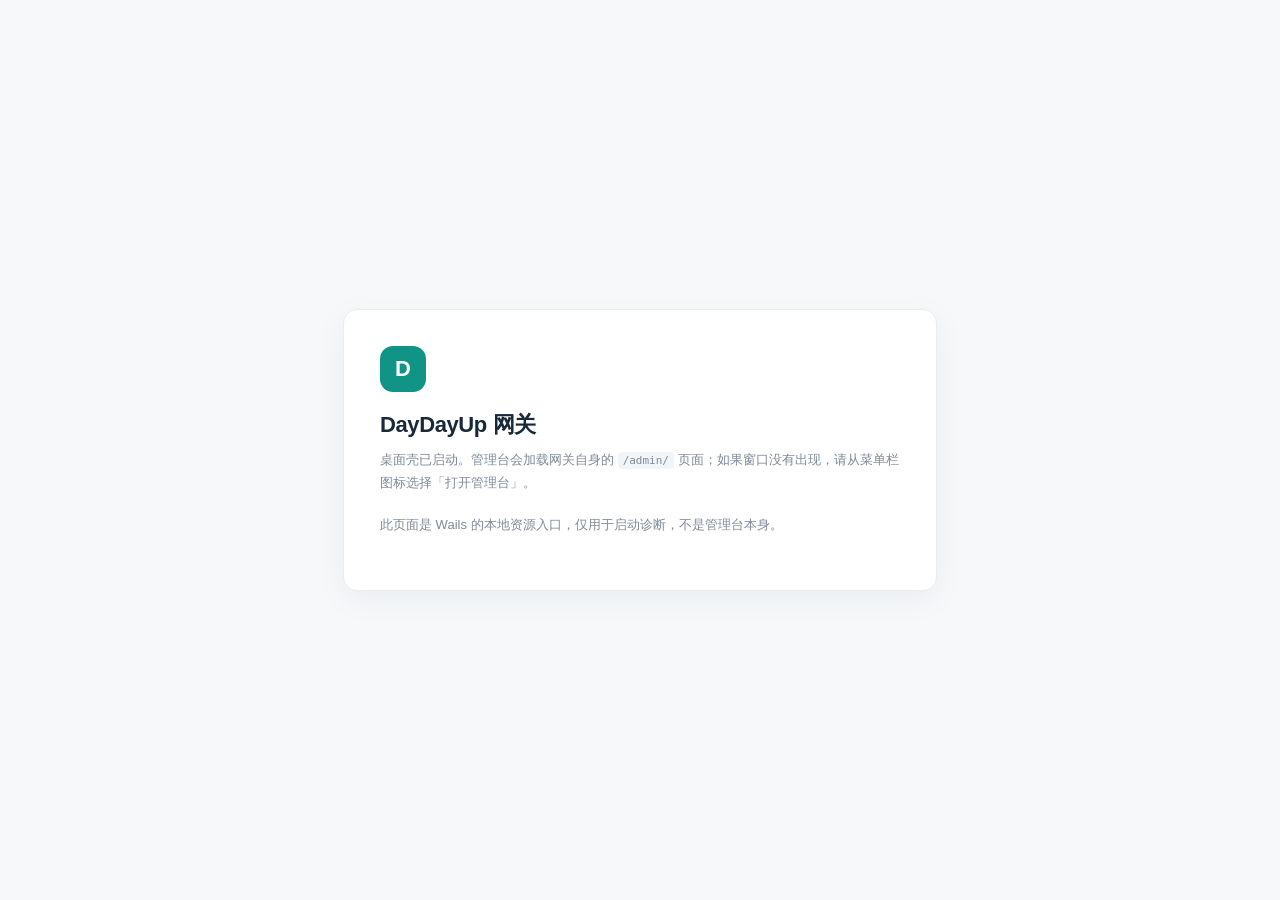
<file: desktop/cmd/daydayup/assets/index.html>
<!doctype html>
<html lang="zh-CN">
<head>
  <meta charset="utf-8">
  <meta name="viewport" content="width=device-width, initial-scale=1">
  <title>DayDayUp</title>
  <style>
    :root { color-scheme: light; font-family: -apple-system, BlinkMacSystemFont, "Segoe UI", "PingFang SC", sans-serif; }
    body { margin: 0; min-height: 100vh; display: grid; place-items: center; background: #f6f8fa; color: #1a2939; }
    main { width: min(520px, calc(100vw - 48px)); padding: 36px; border: 1px solid #e9edf1; border-radius: 14px; background: #fff; box-shadow: 0 8px 32px #17293b0d; }
    .mark { width: 46px; height: 46px; border-radius: 13px; background: #109486; display: grid; place-items: center; color: #fff; font-weight: 700; font-size: 22px; }
    h1 { font-size: 22px; margin: 18px 0 8px; letter-spacing: -.4px; }
    p { color: #7f8a99; font-size: 13px; line-height: 1.8; margin: 0 0 18px; }
    code { font-family: ui-monospace, SFMono-Regular, Consolas, monospace; font-size: 11px; background: #f1f5f7; border-radius: 4px; padding: 2px 5px; }
  </style>
</head>
<body>
<main>
  <div class="mark">D</div>
  <h1>DayDayUp 网关</h1>
  <p>桌面壳已启动。管理台会加载网关自身的 <code>/admin/</code> 页面；如果窗口没有出现，请从菜单栏图标选择「打开管理台」。</p>
  <p>此页面是 Wails 的本地资源入口，仅用于启动诊断，不是管理台本身。</p>
</main>
</body>
</html>
</file>
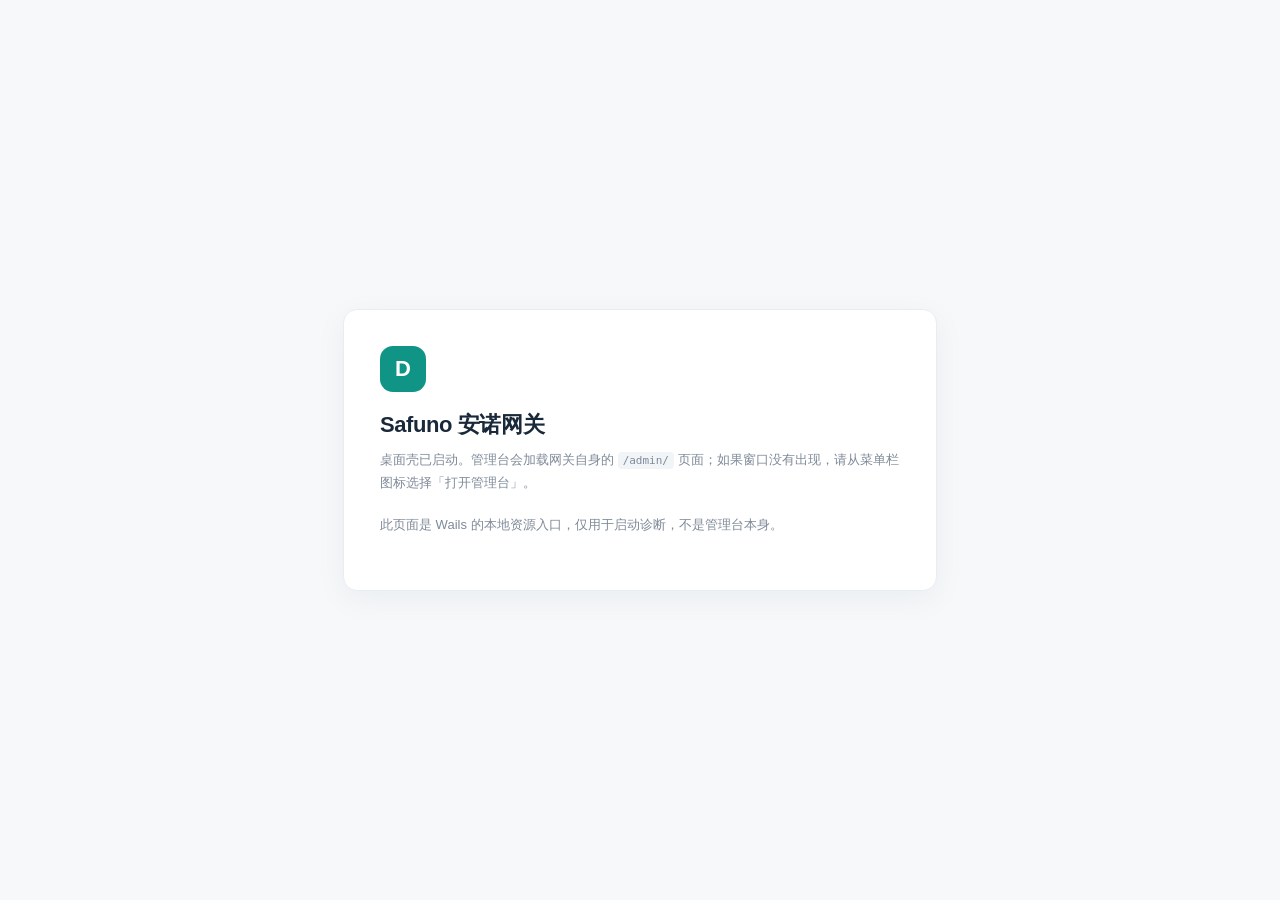
<file: desktop/cmd/safuno/assets/index.html>
<!doctype html>
<html lang="zh-CN">
<head>
  <meta charset="utf-8">
  <meta name="viewport" content="width=device-width, initial-scale=1">
  <title>Safuno 安诺</title>
  <style>
    :root { color-scheme: light; font-family: -apple-system, BlinkMacSystemFont, "Segoe UI", "PingFang SC", sans-serif; }
    body { margin: 0; min-height: 100vh; display: grid; place-items: center; background: #f6f8fa; color: #1a2939; }
    main { width: min(520px, calc(100vw - 48px)); padding: 36px; border: 1px solid #e9edf1; border-radius: 14px; background: #fff; box-shadow: 0 8px 32px #17293b0d; }
    .mark { width: 46px; height: 46px; border-radius: 13px; background: #109486; display: grid; place-items: center; color: #fff; font-weight: 700; font-size: 22px; }
    h1 { font-size: 22px; margin: 18px 0 8px; letter-spacing: -.4px; }
    p { color: #7f8a99; font-size: 13px; line-height: 1.8; margin: 0 0 18px; }
    code { font-family: ui-monospace, SFMono-Regular, Consolas, monospace; font-size: 11px; background: #f1f5f7; border-radius: 4px; padding: 2px 5px; }
  </style>
</head>
<body>
<main>
  <div class="mark">D</div>
  <h1>Safuno 安诺网关</h1>
  <p>桌面壳已启动。管理台会加载网关自身的 <code>/admin/</code> 页面；如果窗口没有出现，请从菜单栏图标选择「打开管理台」。</p>
  <p>此页面是 Wails 的本地资源入口，仅用于启动诊断，不是管理台本身。</p>
</main>
</body>
</html>
</file>
